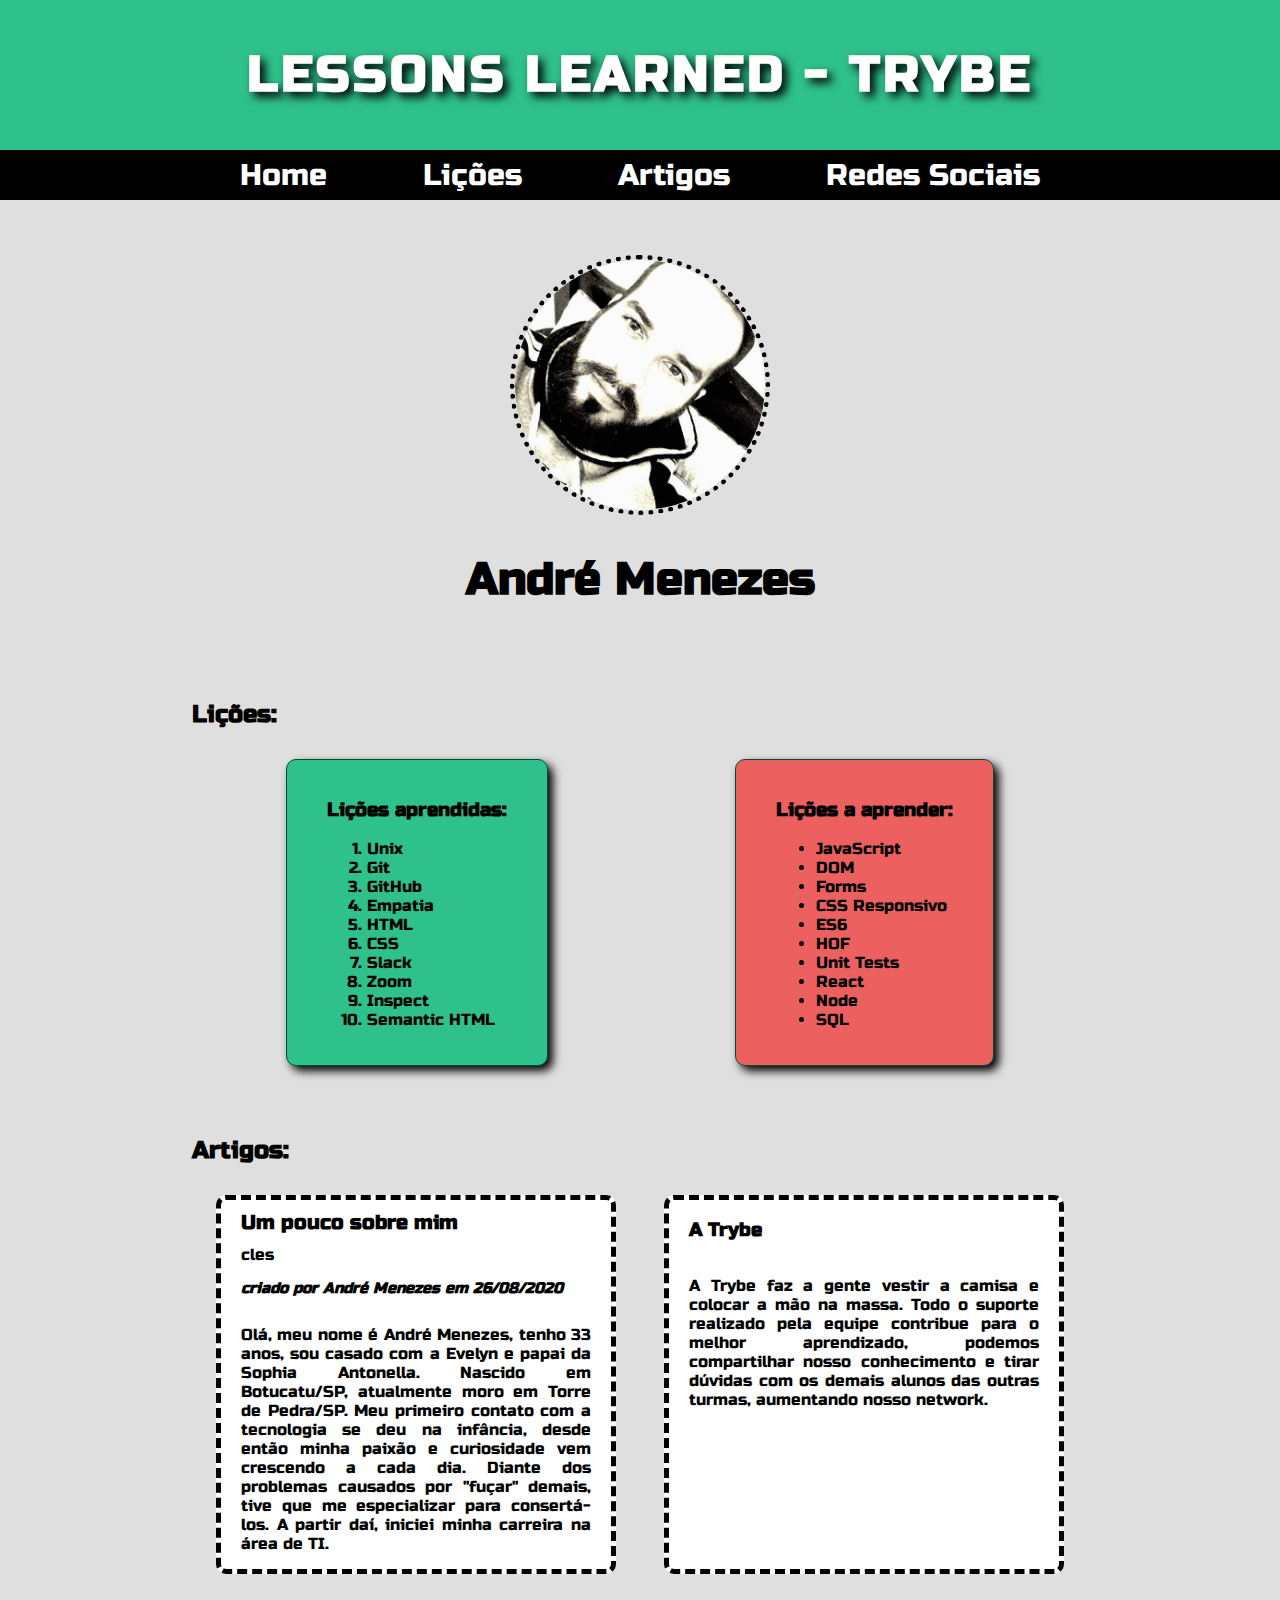
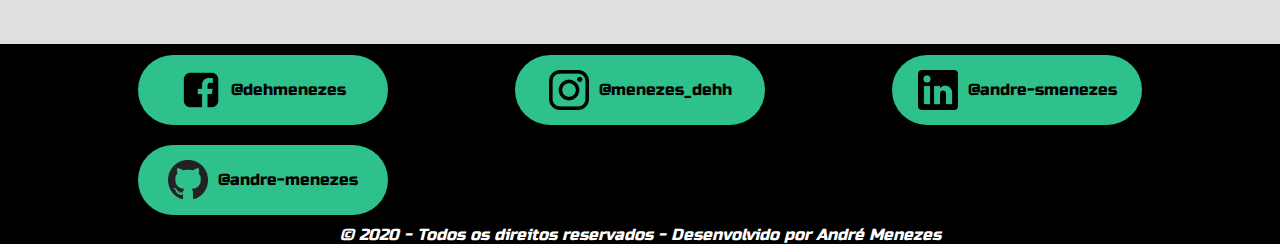
<file: index.html>
<!DOCTYPE html>
<html lang="pt-br">
  <head>
    <meta charset="UTF-8" />
    <meta name="viewport" content="width=device-width, initial-scale=1.0" />
    <title>Document</title>
    <link rel="stylesheet" href="style.css" type="text/css" />
    <link
      href="https://fonts.googleapis.com/css2?family=Roboto+Mono:ital,wght@0,100;0,200;0,300;0,400;0,500;0,600;1,100;1,200;1,300;1,400;1,500;1,600;1,700&display=swap"
      rel="stylesheet"
    />
    <link
      href="https://fonts.googleapis.com/css2?family=Russo+One&display=swap"
      rel="stylesheet"
    />
  </head>

  <body>
    <!-- CABEÇALHO -->
    <header id="cabecalho" class="header-style">
      <h1 id="titulo" class="header-title">Lessons learned - Trybe</h1>
      <nav class="menu-nav">
        <div class="nav-links">
          <a href="index.html">Home</a>
          <a href="#lessons">Lições</a>
          <a href="#article">Artigos</a>
          <a href="#redes-sociais">Redes Sociais</a>
        </div>
      </nav>
    </header>

    <!-- PERFIL -->
    <section id="profile-content" class="profile-content">
      <img
        src="profile.jpg"
        alt="Minha foto do perfil"
        id="minha_foto"
        class="profile-image"
      />
      <h2 class="profile-title">André Menezes</h2>
    </section>

    <!-- LISTAS -->
    <section id="list-content" class="lists">
      <h2 id="lessons" class="title">Lições:</h2>
      <div class="lessons-list">
        <!-- Lista ordenada - Lições aprendidas -->
        <div class="lessons">
          <h3>Lições aprendidas:</h3>
          <ol id="licoes_aprendidas">
            <li>Unix</li>
            <li>Git</li>
            <li>GitHub</li>
            <li>Empatia</li>
            <li>HTML</li>
            <li>CSS</li>
            <li>Slack</li>
            <li>Zoom</li>
            <li>Inspect</li>
            <li>Semantic HTML</li>
          </ol>
        </div>

        <!-- Lista não ordenada - Lições a aprender -->
        <div class="lessons unlearned">
          <h3>Lições a aprender:</h3>
          <ul id="licoes_a_aprender" class="unordered-list">
            <li>JavaScript</li>
            <li>DOM</li>
            <li>Forms</li>
            <li>CSS Responsivo</li>
            <li>ES6</li>
            <li>HOF</li>
            <li>Unit Tests</li>
            <li>React</li>
            <li>Node</li>
            <li>SQL</li>
          </ul>
        </div>
      </div>
    </section>

    <!-- SEÇÃO ARTIGOS -->
    <section id="article" class="articles-section">
      <h2 class="title">Artigos:</h2>

      <div class="content">
        <!-- ARTIGOS -->
        <div class="articles">
          <article class="card">
            <h3 class="subtitle">Um pouco sobre mim</h3>cles
            <h4 class="subtitle"><i>criado por André Menezes em <time pubdate>26/08/2020</time></i></h4>
            <p>
              Olá, meu nome é André Menezes, tenho 33 anos, sou casado com a Evelyn e papai da Sophia Antonella. Nascido em Botucatu/SP, atualmente moro em Torre de Pedra/SP. Meu primeiro contato com a tecnologia se deu na infância, desde então minha paixão e curiosidade vem crescendo a cada dia. Diante dos problemas causados por "fuçar" demais, tive que me especializar para consertá-los. A partir daí, iniciei minha carreira na área de TI.
            </p>
          </article>
        </div>

        <!-- ASIDE -->
        <aside class="card">
          <h3>A Trybe</h3>
          <p>
            A Trybe faz a gente vestir a camisa e colocar a mão na massa. Todo o
            suporte realizado pela equipe contribue para o melhor aprendizado,
            podemos compartilhar nosso conhecimento e tirar dúvidas com os demais
            alunos das outras turmas, aumentando nosso network.
          </p>
        </aside>
      </div>
    </section>

    <!-- RODAPÉ -->
    <footer id="rodape" class="footer">
      <!-- CONTATOS -->
      <div class="socials-list" id="redes-sociais">
        <!-- FACEBOOK -->
        <a
          href="https://www.facebook.com/dehmenezes"
          target="_blank"
        >
          <div class="social-card">
            <img
              src="facebook.png"
              alt="facebook icon"
              class="socials-icon"
            />
            @dehmenezes
          </div>
        </a>
        <!-- INSTAGRAM -->
        <a
            href="https://www.instagram.com/menezes_dehh/"
            target="_blank"
        >
          <div class="social-card">
            <img
              src="instagram.png"
              alt="instagram icon"
              class="socials-icon"
            />
            @menezes_dehh
          </div>
        </a>
        <!-- LINKEDIN -->
        <a
          href="https://www.linkedin.com/in/andre-smenezes/"
          target="_blank"
        >
          <div class="social-card">
            <img
              src="linkedin.png"
              alt="linkedin icon"
              class="socials-icon"
            />
            @andre-smenezes
          </div>
        </a>
        <!-- GITHUB -->
        <a
          href="https://github.com/andre-menezes"
          target="_blank"
        >
          <div class="social-card">
            <img
              src="github.png"
              alt="github icon"
              class="socials-icon"
            />
            @andre-menezes
          </div>
        </a>
      </div>
      <!-- COPYRIGHT -->
      <address class="address">
        © 2020 - Todos os direitos reservados - Desenvolvido por André Menezes
      </address>
    </footer>
  </body>
</html>
</file>
<file: style.css>
body {
  align-items: center;
  background-color: rgb(223 , 223 , 223);
  display: flex;
  flex-direction: column;
  font-family: Russo One, sans-serif;
  margin: 0;
  padding: 0;
}

a {
  text-decoration: none;
}

.header-style {
  align-items: center;
  background-color: rgb(47 , 193 , 140);
  display: flex;
  flex-direction: column;
  width: 100%;
}

.header-title {
  align-items: center;
  color: white;
  display: flex;
  font-size: 50px;
  height: 150px;
  letter-spacing: 3px;
  margin: 0;
  text-shadow: 5px 5px 10px black;
  text-transform: uppercase;
}

.menu-nav {
  align-items: center;
  background-color: black;
  display: flex;
  font-size: 30px;
  height: 50px;
  justify-content: space-evenly;
  width: 100%;
}

.nav-content {
  align-items: center;
  display: flex;
  justify-content: center;
  width: 70vw;
}

.nav-links {
  align-items: center;
  display: flex;
  justify-content: space-around;
  width: 70vw;
}

.nav-links a {
  color: white;
  text-decoration: none;
}

.nav-links a:hover {
  color: rgb(47 , 193 , 140);
  transition: 500ms;
}

.profile-content {
  align-items: center;
  display: flex;
  height: 500px;
  flex-direction: column;
  justify-content: center;
  width: 70vw;
}

.profile-image {
  border: 5px dotted black;
  border-radius: 250px;
  width: 250px;
}

.profile-title {
  font-size: 5vh;
}

.lists {
  display: flex;
  flex-direction: column;
  width: 70vw;
}

.title {
  margin-bottom: 30px;
  margin-top: 0;
}

.lessons-list {
  align-items: center;
  display: flex;
  flex-wrap: wrap;
  justify-content: space-around;
}

.lessons {
  background-color: rgb(47 , 193 , 140);
  border: 1px solid rgb(0 , 78 , 50);
  border-radius: 10px;
  box-shadow: 5px 5px 10px;
  margin-bottom: 20px;
  padding: 20px 40px;
}

.articles-section {
  display: flex;
  flex-direction: column;
  margin-top: 50px;
  width: 70vw;
}

.content {
  display: flex;
  flex-wrap: wrap;
  justify-content: space-around;
}

.articles {
  display: flex;
  flex-direction: column;
}

.unlearned {
  background-color: rgb(236 , 96 , 96);
}

.card {
  background-color: white;
  border: 5px dashed black;
  border-radius: 10px;
  display: flex;
  flex-direction: column;
  margin-bottom: 20px;
  padding: 0 20px;
  width: 350px;
}

.subtitle {
  margin: 10px 0;
  font-size: 20px;
}

.subtitle i {
  font-size: 15px;
}

.card p {
  text-align: justify;
}

.footer {
  align-items: center;
  background-color: black;
  display: flex;
  flex-direction: column;
  justify-content: space-around;
  margin-top: 50px;
  min-height: 200px;
  width: 100%;
}

.socials-list {
  align-items: flex-end;
  display: flex;
  flex-wrap: wrap;
  justify-content: space-between;
  width: 80vw;
}

.social-card {
  align-items: center;
  background-color: #2fc18c;
  border-radius: 70px;
  color: black;
  display: flex;
  height: 70px;
  justify-content: center;
  margin: 10px;
  width: 250px;
}

.social-card:hover {
  background-color: white;
}

.socials-icon {
  width: 40px;
  margin-right: 10px;
}

.address {
  align-items: center;
  color: white;
  display: flex;
  height: 20%;
  justify-content: center;
}
</file>
